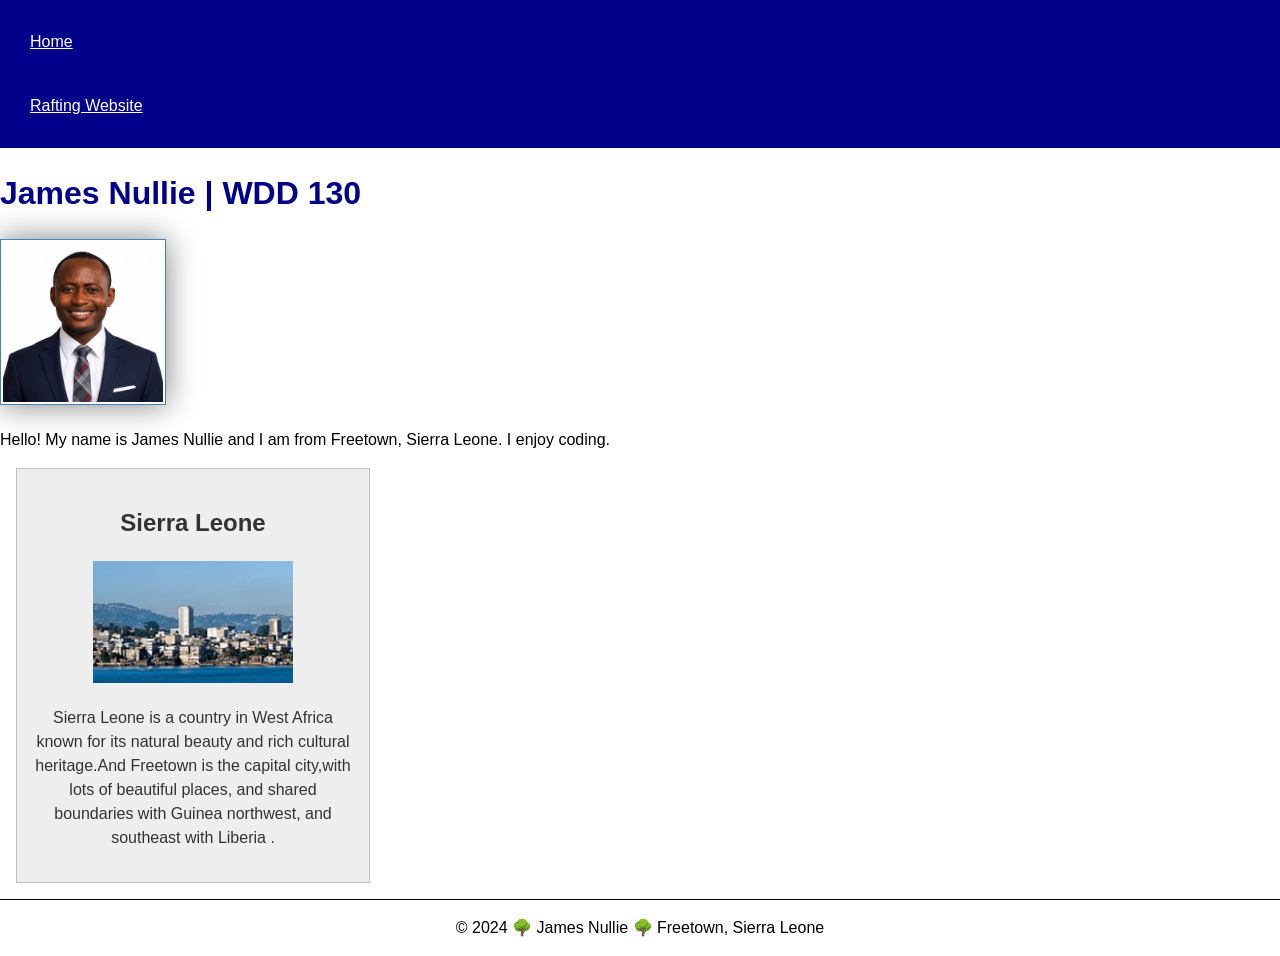
<file: index.html>
<!DOCTYPE html>
<html lang="en-US">

<head>
  <meta charset="UTF-8">
  <meta name="viewport" content="width=device-width, initial-scale=1.0">
  <title>James Nullie | WDD 130</title>
  <meta name="description" content="James Nullie's BYU-Idaho WDD 130 course home page.">
  <meta name="author" content="James Nullie">
  <link rel="stylesheet" href="styles/styles.css">

</head>

<body>
  <header>
    <nav>
      <a href="#">Home</a>
      <a href="wwr/">Rafting Website</a>
    </nav>
  </header>
  <main>
    <h1>James Nullie | WDD 130</h1>
    <img src="images/profile.jpg" alt="Portrait of James Nullie" width="200">
    <p>Hello! My name is James Nullie and I am from Freetown, Sierra Leone. I enjoy coding.</p>
  </main>
  <aside>
    <h2>Sierra Leone</h2>
    <img src="images/sierra-leone.jpg" alt="View of the Sierra Leone coastline" width="300">
    <p>Sierra Leone is a country in West Africa known for its natural beauty and rich cultural
      heritage.And Freetown is
      the capital city,with lots of beautiful places, and shared boundaries with Guinea northwest,
      and southeast with
      Liberia .</p>
  </aside>
  <footer>
    <p>&copy; 2024 🌳 James Nullie 🌳 Freetown, Sierra Leone</p>
  </footer>
</body>

</html>
</file>
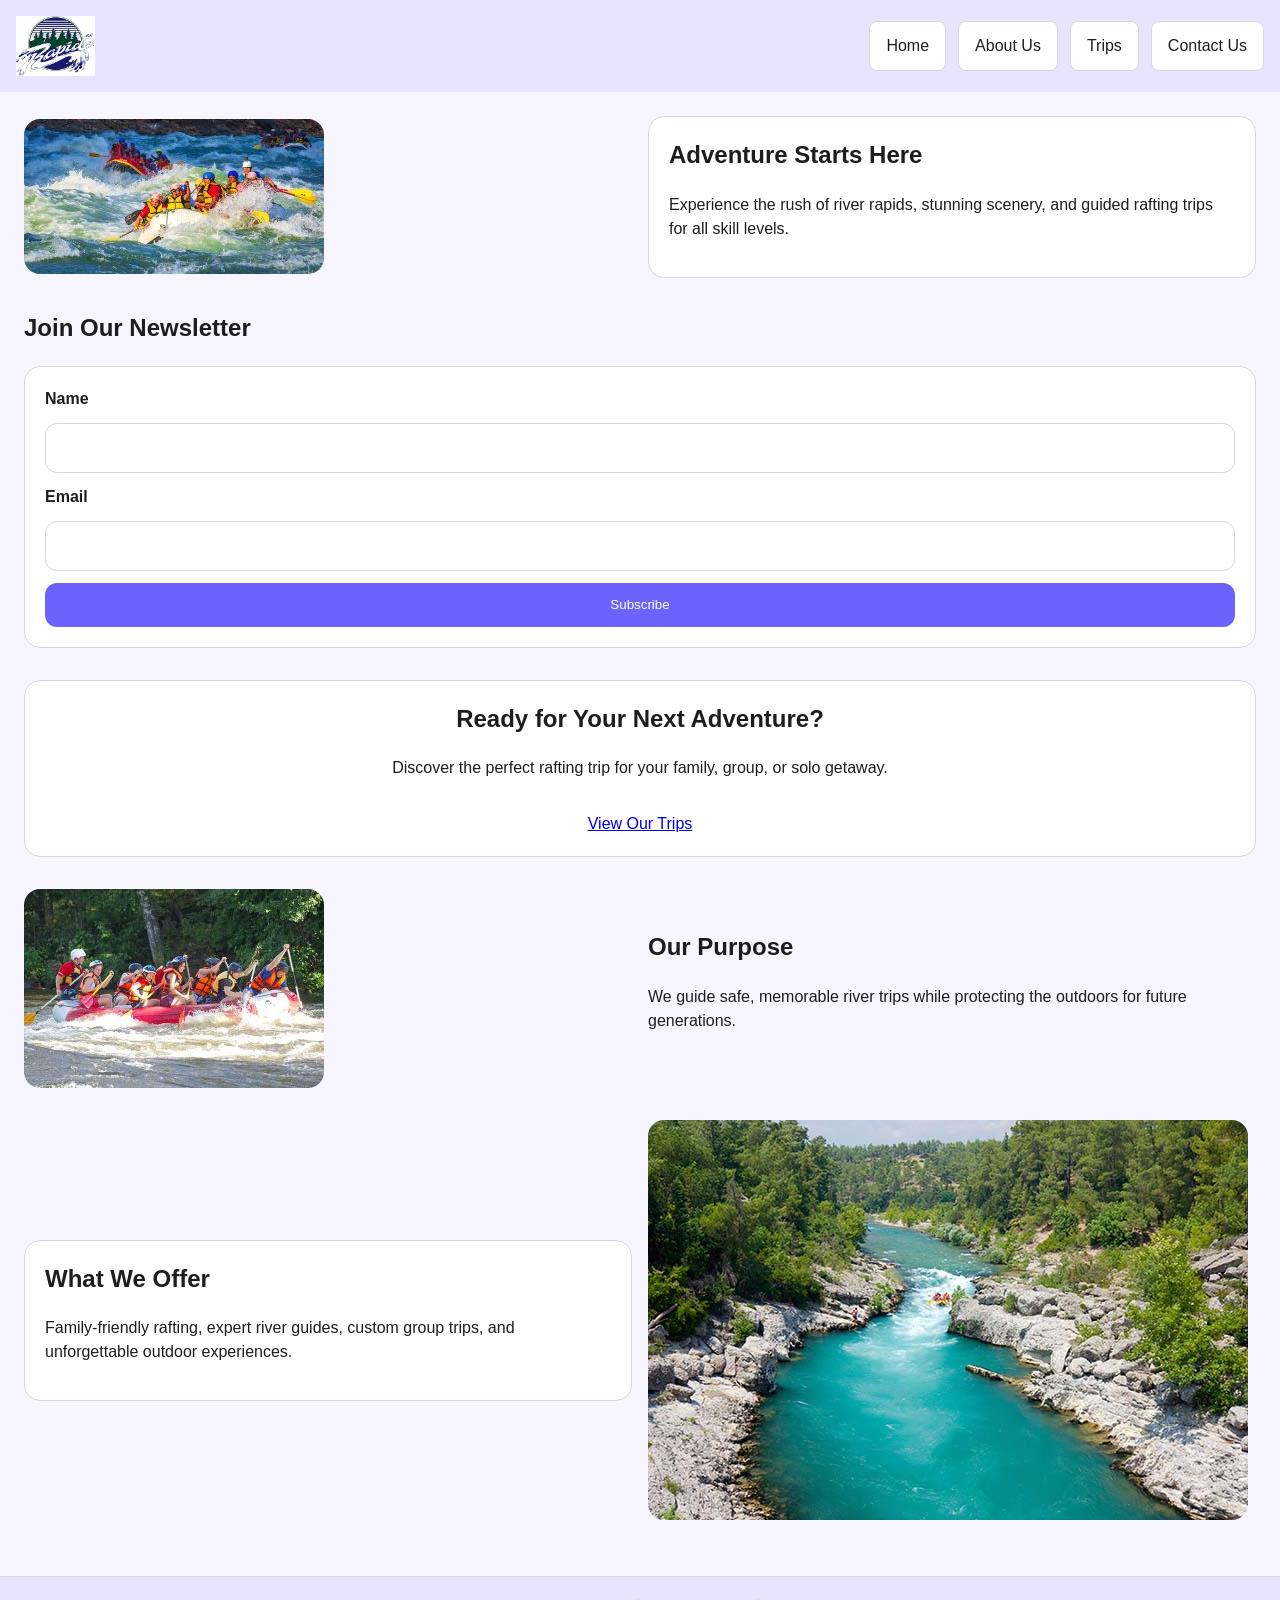
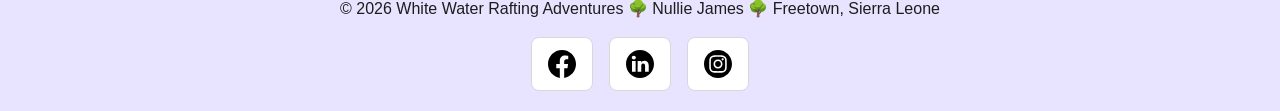
<file: wsr/index.html>
<!DOCTYPE html>
<html lang="en">

<head>
  <meta charset="UTF-8">
  <meta name="viewport" content="width=device-width, initial-scale=1.0">
  <meta name="description"
    content="Learn about White Water Rafting Adventures, our history, mission, and exciting river adventures for families and outdoor enthusiasts.">
  <meta name="author" content="Nullie James">
  <link rel="stylesheet" href="styles/rafting.css">
  <title>Home | White Water Rafting Adventures</title>
</head>

<body>
  <header>
    <img src="images/logo.png" alt="White Water Rafting Logo" />
    <nav>
      <a href="index.html">Home</a>
      <a href="about.html">About Us</a>
      <a href="trips.html">Trips</a>
      <a href="contact.html">Contact Us</a>
    </nav>
  </header>

  <main>
    <section class="hero">
      <img src="images/half-day.jpg" alt="Half day white water rafting">
      <div class="hero-copy">
        <h1>Adventure Starts Here</h1>
        <p>Experience the rush of river rapids, stunning scenery, and guided rafting trips for all
          skill levels.</p>
      </div>
    </section>

    <section class="newsletter">
      <h2>Join Our Newsletter</h2>
      <form>
        <label for="name">Name</label>
        <input type="text" id="name" name="name">
        <label for="email">Email</label>
        <input type="email" id="email" name="email">
        <button type="submit">Subscribe</button>
      </form>
    </section>

    <section class="call-to-action">
      <h2>Ready for Your Next Adventure?</h2>
      <p>Discover the perfect rafting trip for your family, group, or solo getaway.</p>
      <a href="trips.html">View Our Trips</a>
    </section>

    <section class="purpose">
      <img src="images/sunset-rapids.jpg" alt="Sunset rafting on the river">
      <div>
        <h2>Our Purpose</h2>
        <p>We guide safe, memorable river trips while protecting the outdoors for future
          generations.</p>
      </div>
    </section>

    <section class="offerings">
      <div>
        <h2>What We Offer</h2>
        <p>Family-friendly rafting, expert river guides, custom group trips, and unforgettable
          outdoor experiences.</p>
      </div>
      <img src="images/rafting.jpg" alt="Rafting experience">
    </section>
  </main>

  <footer>
    <p>&copy; 2026 White Water Rafting Adventures 🌳 Nullie James 🌳 Freetown, Sierra Leone</p>
    <nav class="socialmedia">
      <a href="https://facebook.com"><img src="images/facebook-bw.svg" alt="Facebook"></a>
      <a href="https://linkedin.com"><img src="images/linkedin-bw.svg" alt="LinkedIn"></a>
      <a href="https://instagram.com"><img src="images/instagram-bw.svg" alt="Instagram"></a>
    </nav>
  </footer>
</body>

</html>
</file>
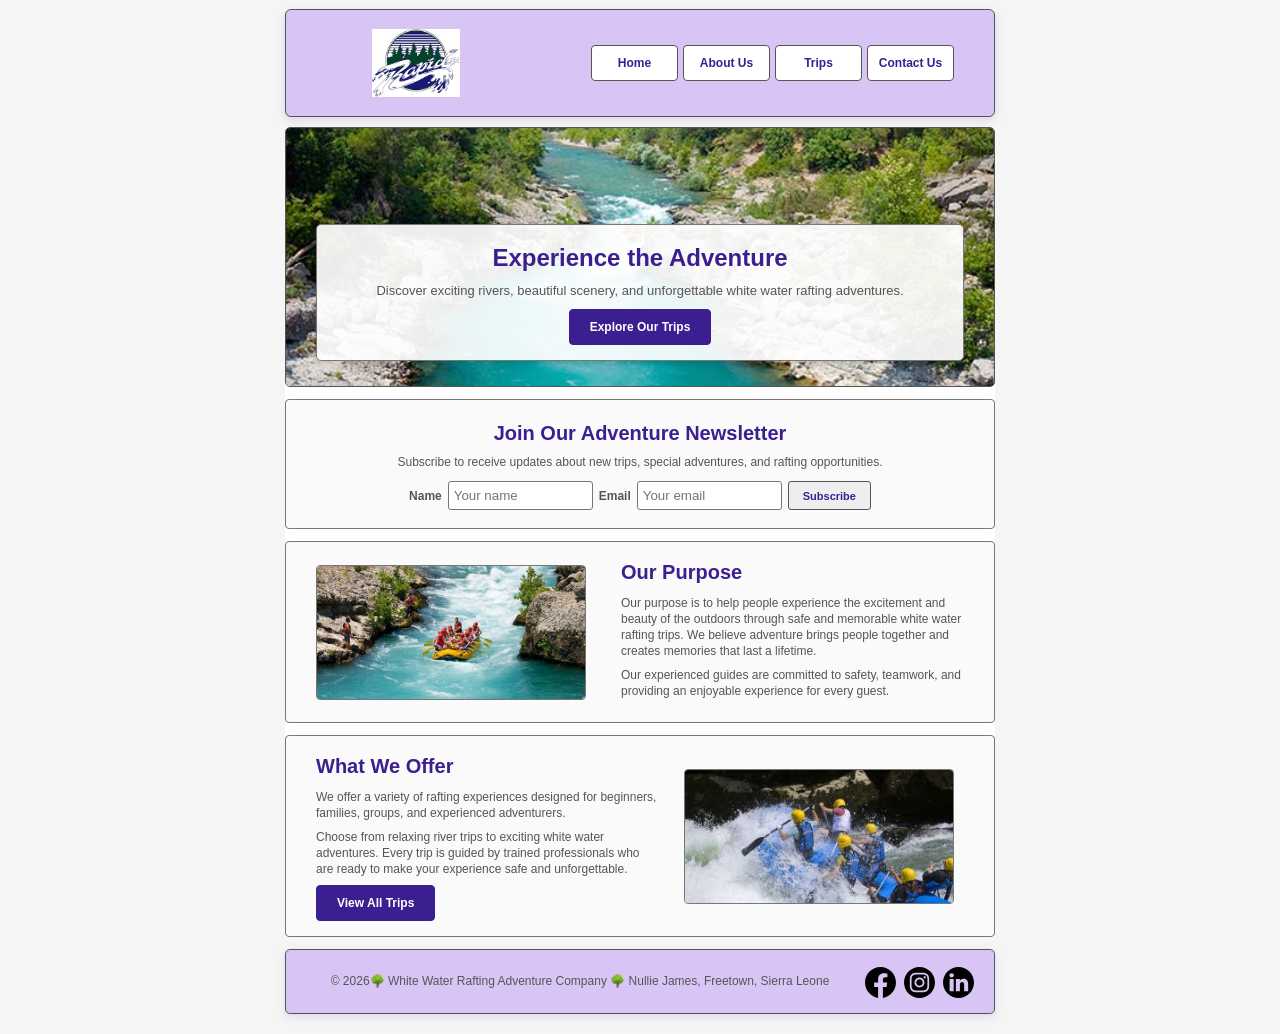
<file: wwr/index.html>
<!DOCTYPE html>
<html lang="en">

<head>
  <meta charset="UTF-8">
  <meta name="viewport" content="width=device-width, initial-scale=1.0">

  <title>White Water Rafting | Home</title>

  <meta name="description"
    content="Experience exciting white water rafting adventures with professional guides, beautiful rivers, and unforgettable outdoor experiences.">

  <meta name="author" content="Nullie James">

  <link rel="stylesheet" href="styles/rafting.css" type="text/css">
</head>

<body>

  <!-- ================= HEADER ================= -->

  <header>

    <img src="images/logo.png" alt="White Water Rafting Logo">

    <nav>
      <a href="index.html">Home</a>
      <a href="about.html">About Us</a>
      <a href="trips.html">Trips</a>
      <a href="contact.html">Contact Us</a>
    </nav>

  </header>


  <!-- ================= MAIN ================= -->

  <main>

    <!-- ================= HERO ================= -->

    <section class="home-hero">

      <img src="images/rafting.jpg" alt="People enjoying a white water rafting adventure">

      <div class="home-hero-content">

        <h1>
          Experience the Adventure
        </h1>

        <p>
          Discover exciting rivers, beautiful scenery,
          and unforgettable white water rafting adventures.
        </p>

        <a class="cta-button" href="trips.html">
          Explore Our Trips
        </a>

      </div>

    </section>


    <!-- ================= NEWSLETTER ================= -->

    <section class="newsletter">

      <h2>
        Join Our Adventure Newsletter
      </h2>

      <p>
        Subscribe to receive updates about new trips,
        special adventures, and rafting opportunities.
      </p>

      <form>

        <label for="newsletter-name">
          Name
        </label>

        <input type="text" id="newsletter-name" name="name" placeholder="Your name" required>


        <label for="newsletter-email">
          Email
        </label>

        <input type="email" id="newsletter-email" name="email" placeholder="Your email" required>


        <button type="submit">
          Subscribe
        </button>

      </form>

    </section>


    <!-- ================= PURPOSE ================= -->

    <section class="home-section">

      <div class="home-section-image">

        <img src="images/wera.jpg" alt="Rafting team enjoying an outdoor adventure">

      </div>

      <div class="home-section-text">

        <h2>
          Our Purpose
        </h2>

        <p>
          Our purpose is to help people experience the
          excitement and beauty of the outdoors through
          safe and memorable white water rafting trips.
          We believe adventure brings people together
          and creates memories that last a lifetime.
        </p>

        <p>
          Our experienced guides are committed to safety,
          teamwork, and providing an enjoyable experience
          for every guest.
        </p>

      </div>

    </section>


    <!-- ================= OFFERINGS ================= -->

    <section class="home-section offerings">

      <div class="home-section-text">

        <h2>
          What We Offer
        </h2>

        <p>
          We offer a variety of rafting experiences
          designed for beginners, families, groups,
          and experienced adventurers.
        </p>

        <p>
          Choose from relaxing river trips to exciting
          white water adventures. Every trip is guided
          by trained professionals who are ready to
          make your experience safe and unforgettable.
        </p>

        <a class="cta-button" href="trips.html">
          View All Trips
        </a>

      </div>

      <div class="home-section-image">

        <img src="images/avero.jpg" alt="Rafting boat traveling through river rapids">

      </div>

    </section>

  </main>


  <!-- ================= FOOTER ================= -->

  <footer>

    <p>
      &copy; 2026🌳 White Water Rafting Adventure Company 🌳 Nullie James, Freetown, Sierra Leone
    </p>

    <nav class="socialmedia">

      <a href="https://www.facebook.com">
        <img src="images/facebook-bw.svg" alt="Facebook">
      </a>

      <a href="https://www.instagram.com">
        <img src="images/instagram-bw.svg" alt="Instagram">
      </a>

      <a href="https://www.linkedin.com">
        <img src="images/linkedin-bw.svg" alt="LinkedIn">
      </a>

    </nav>

  </footer>

</body>

</html>
</file>
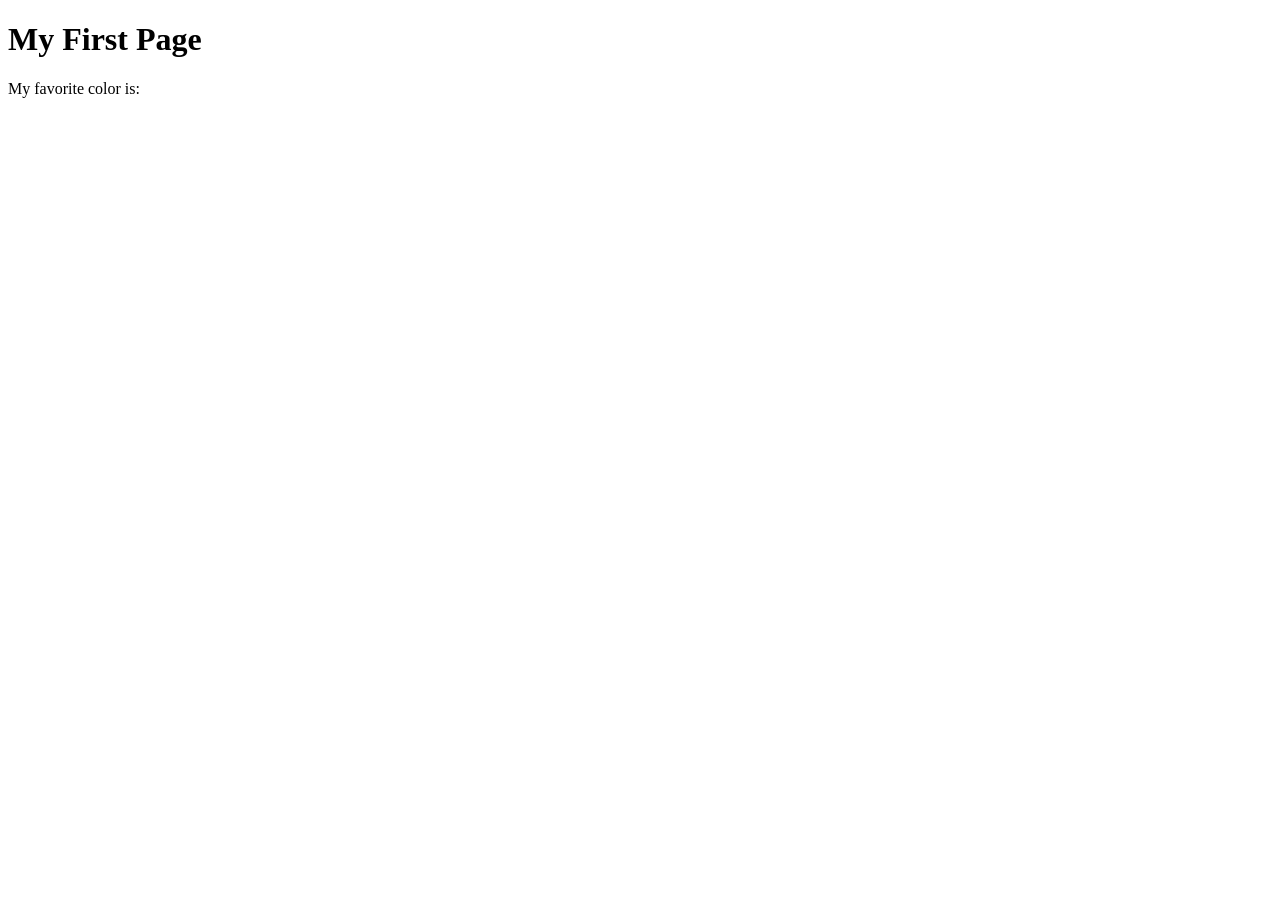
<file: week01/first-page.html>
<!DOCTYPE html>
<html lang="en">
<head>
    <meta charset="UTF-8">
    <meta name="viewport" content="width=device-width, initial-scale=1.0">
    <title>My First Page</title>
</head>
<body>
    <h1>My First Page</h1>
    <p>My favorite color is: </p>
</body>
</html>
</file>
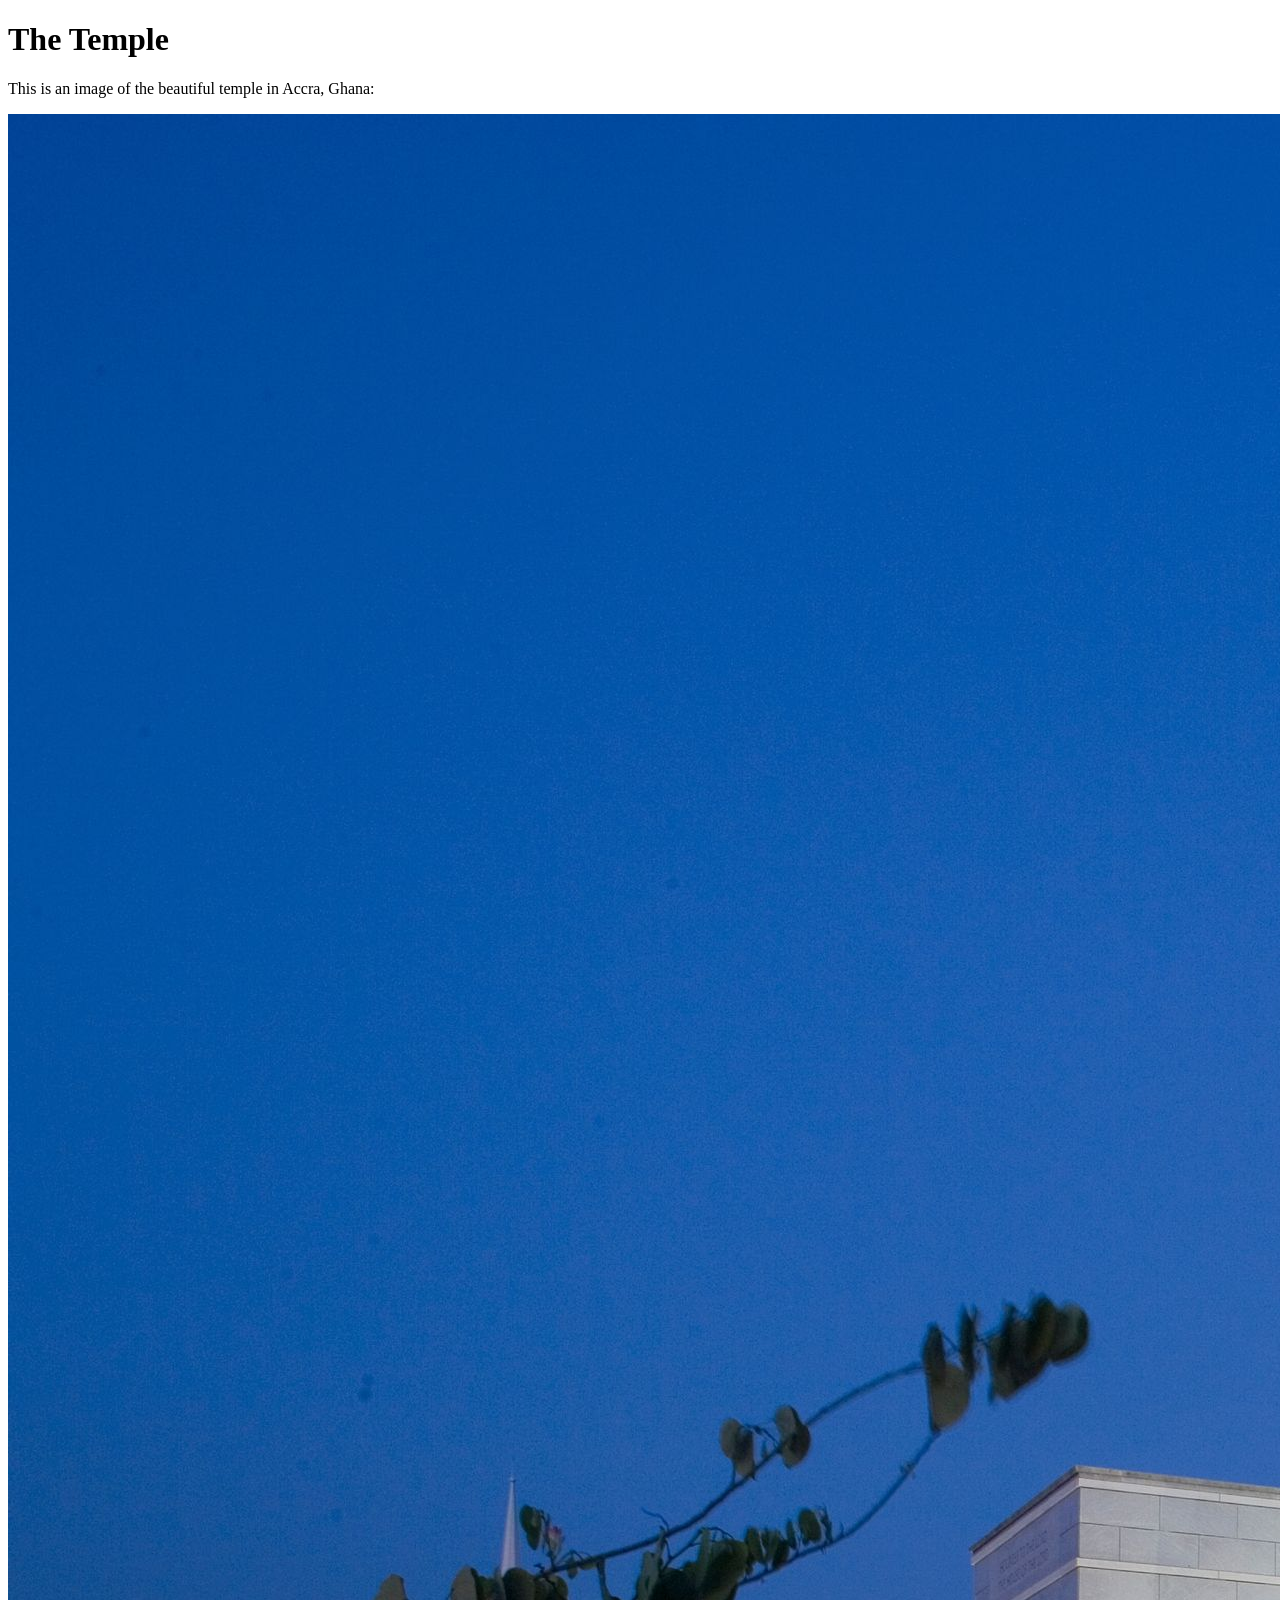
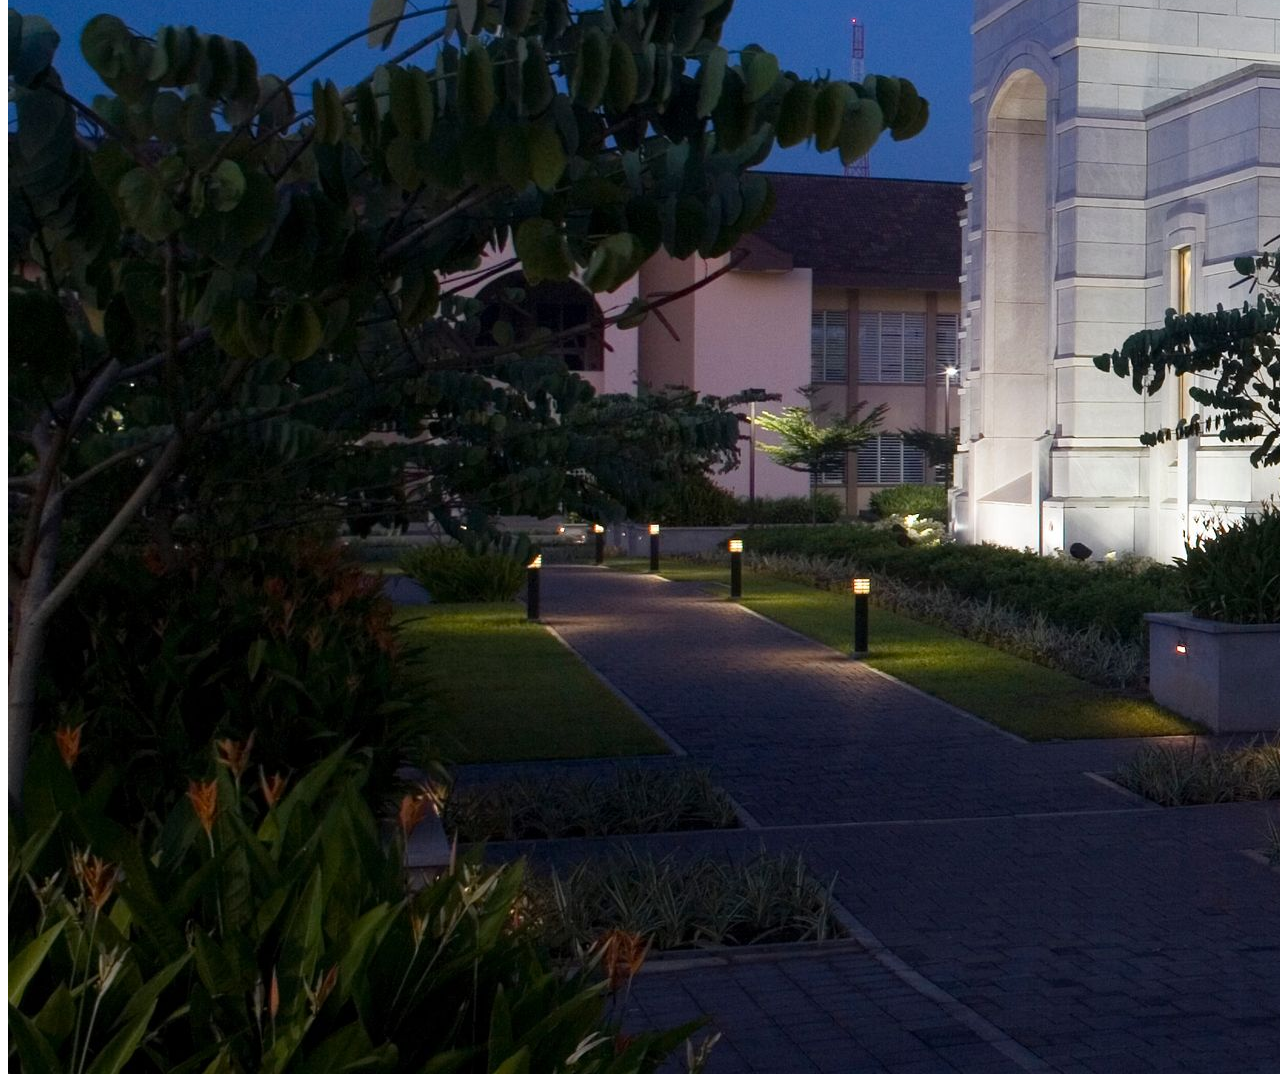
<file: week01/images.html>
<!DOCTYPE html>
<html lang="en">
<head>
    <meta charset="UTF-8">
    <meta name="viewport" content="width=device-width, initial-scale=1.0">
    <title>Temple Image</title>
</head>
<body>
    <h1>The Temple</h1>
    <p>This is an image of the beautiful temple in Accra, Ghana:</p>
    <img src="images/temple-large.jpeg" alt="The Accra Ghana Temple">
    
</body>
</html>
</file>
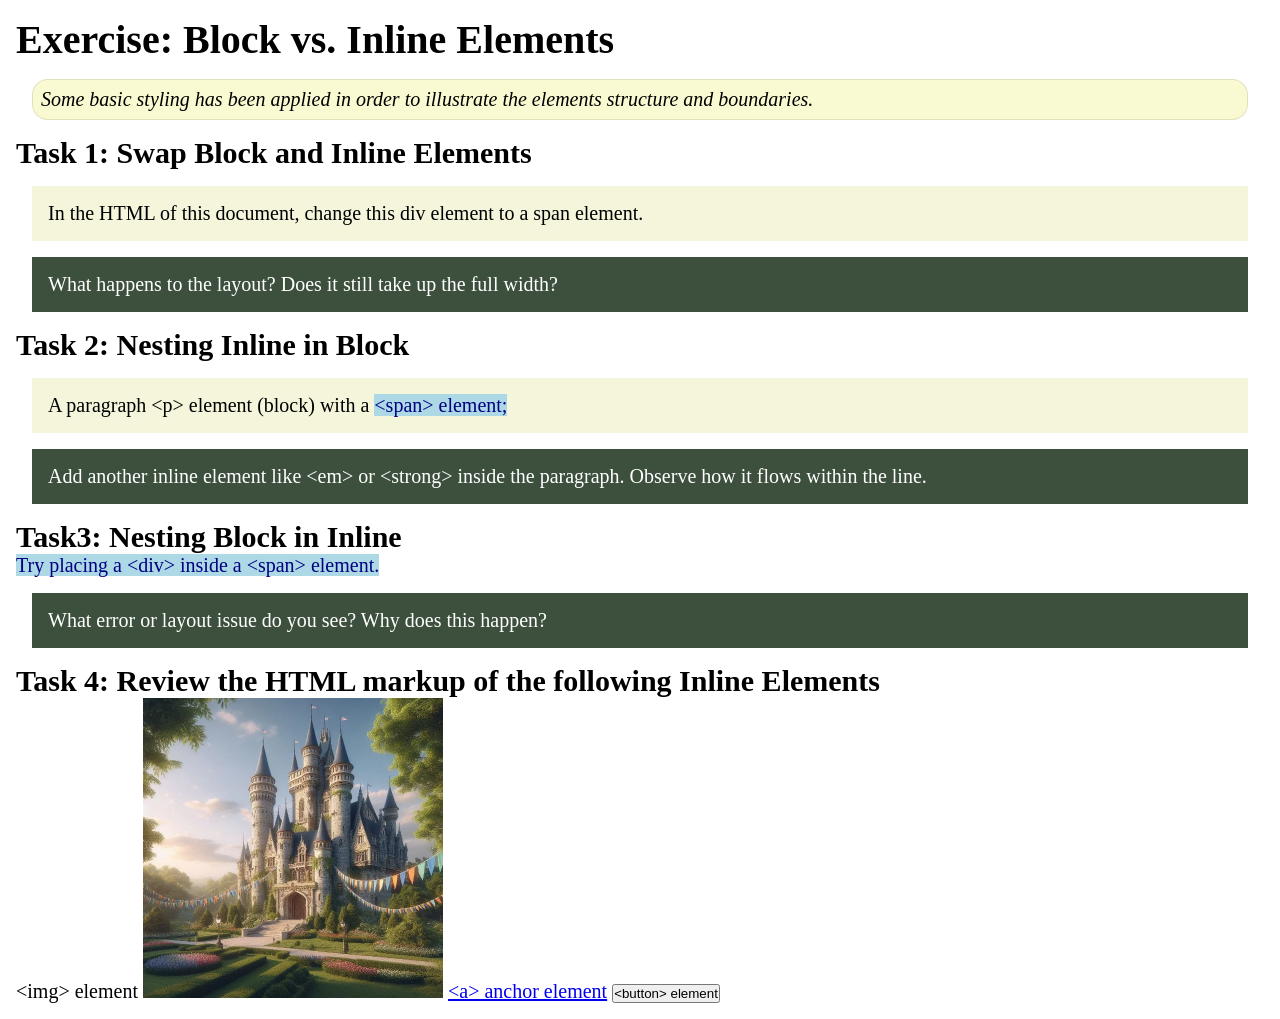
<file: week02/block-vs-inline.html>
<!DOCTYPE html>
<html lang="en">

<head>
    <meta charset="UTF-8">
    <meta name="viewport" content="width=device-width, initial-scale=1.0">
    <title>Exercise: Block vs. Inline Elements</title>
    <link rel="stylesheet" href="styles/block-vs-inline.css">
</head>

<body>
    <main>
        <h1>Exercise: Block vs. Inline Elements</h1>
        <p class="note">Some basic styling has been applied in order to illustrate the elements structure and
            boundaries.</p>

        <h2>Task 1: Swap Block and Inline Elements</h2>
        <div>In the HTML of this document, change this div element to a span element.</div>

        <p class="question">What happens to the layout? Does it still take up the full width?</p>

        <h2>Task 2: Nesting Inline in Block</h2>
        <p>A paragraph &lt;p&gt; element (block) with a <span>&lt;span&gt; element;</span></p>
        <p class="question">Add another inline element like &lt;em&gt; or &lt;strong&gt; inside the paragraph. Observe
            how it flows within the line.</p>

        <h2>Task3: Nesting Block in Inline</h2>
        <span>Try placing a &lt;div&gt; inside a &lt;span&gt; element.</span>
            <p class="question">What error or layout issue do you see? Why does this happen?</p>


            <h2>Task 4: Review the HTML markup of the following Inline Elements</h2>
        &lt;img&gt; element
        <img src="images/castle.webp" alt="placeholder image (images are inline)" width="300" height="300">
        <a href="https://churchofjesuschrist.org">&lt;a&gt; anchor element</a>
        <button type="button">&lt;button&gt; element</button>
    </main>
</body>

</html>
</file>
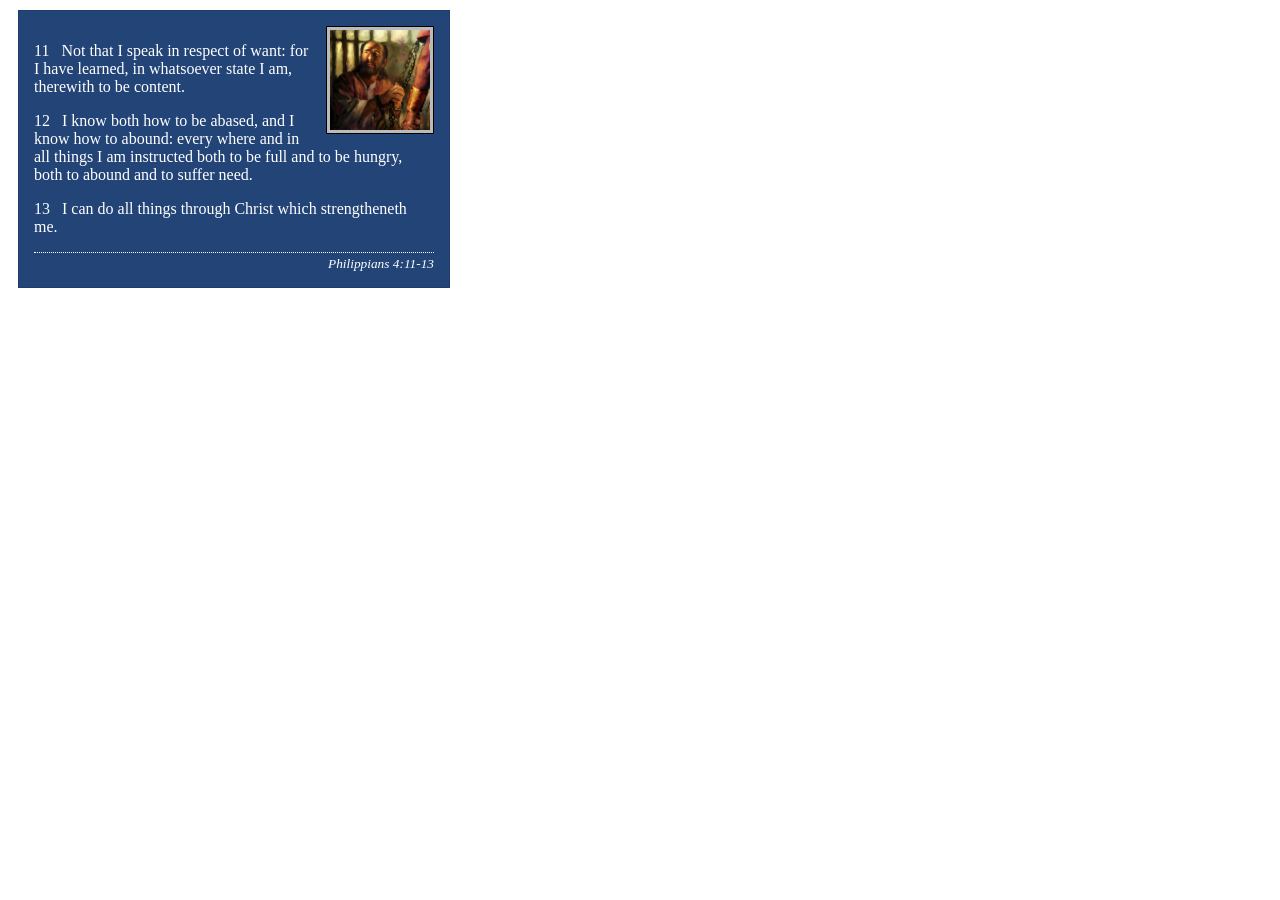
<file: week02/box-model-solution.html>
<!DOCTYPE html>
<html lang="en">
<head>
    <meta charset="UTF-8">
    <meta name="viewport" content="width=device-width, initial-scale=1.0">
    <title>Box Model Activity</title>
    <link rel="stylesheet" href="styles/box-model-solution.css">
</head>
<body>
    <main>
        <div class="callout">
            <img src="images/apostle-paul-imprisoned.webp" alt="Paul the Apostle - Imprisoned in Rome" width="200" height="200">
            <blockquote>
                <p>11 &nbsp; Not that I speak in respect of want: for I have learned, in whatsoever state I am, therewith to be content.</p>
                <p>12 &nbsp; I know both how to be abased, and I know how to abound: every where and in all things I am instructed both to be full and to be hungry, both to abound and to suffer need.</p>
                <p>13 &nbsp; I can do all things through Christ which strengtheneth me.</p>
            </blockquote>
            <cite>Philippians 4:11-13</cite>
        </div>
    </main>
</body>
</html>
</file>
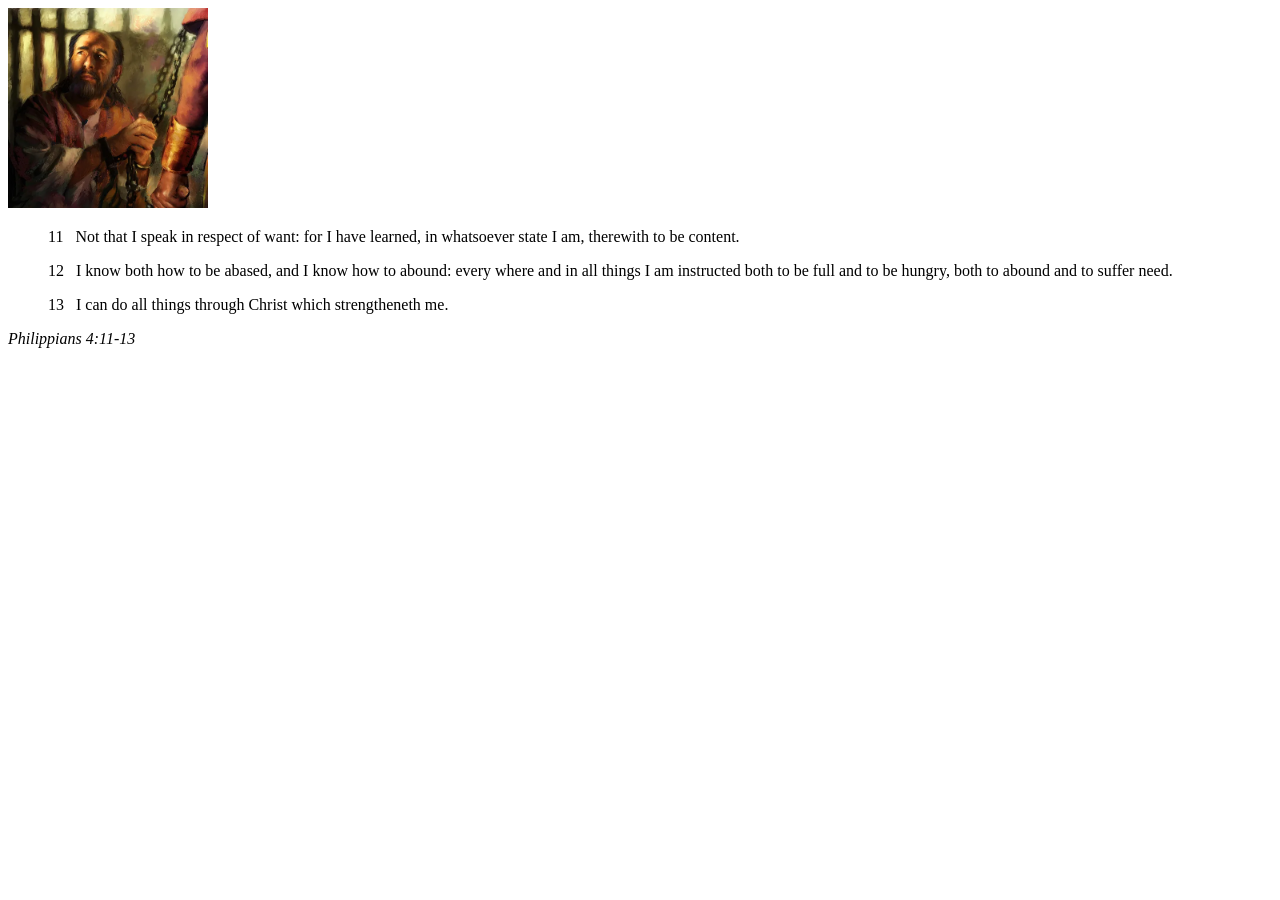
<file: week02/box-model.html>
<!DOCTYPE html>
<html lang="en">
<head>
    <meta charset="UTF-8">
    <meta name="viewport" content="width=device-width, initial-scale=1.0">
    <title>Box Model Activity</title>
</head>
<body>
    <main>
        <div class="callout">
            <img src="images/apostle-paul-imprisoned.webp" alt="Paul the Apostle - Imprisoned in Rome" width="200" height="200">
            <blockquote>
                <p>11 &nbsp; Not that I speak in respect of want: for I have learned, in whatsoever state I am, therewith to be content.</p>
                <p>12 &nbsp; I know both how to be abased, and I know how to abound: every where and in all things I am instructed both to be full and to be hungry, both to abound and to suffer need.</p>
                <p>13 &nbsp; I can do all things through Christ which strengtheneth me.</p>
            </blockquote>
            <cite>Philippians 4:11-13</cite>
        </div>
    </main>
</body>
</html>
</file>
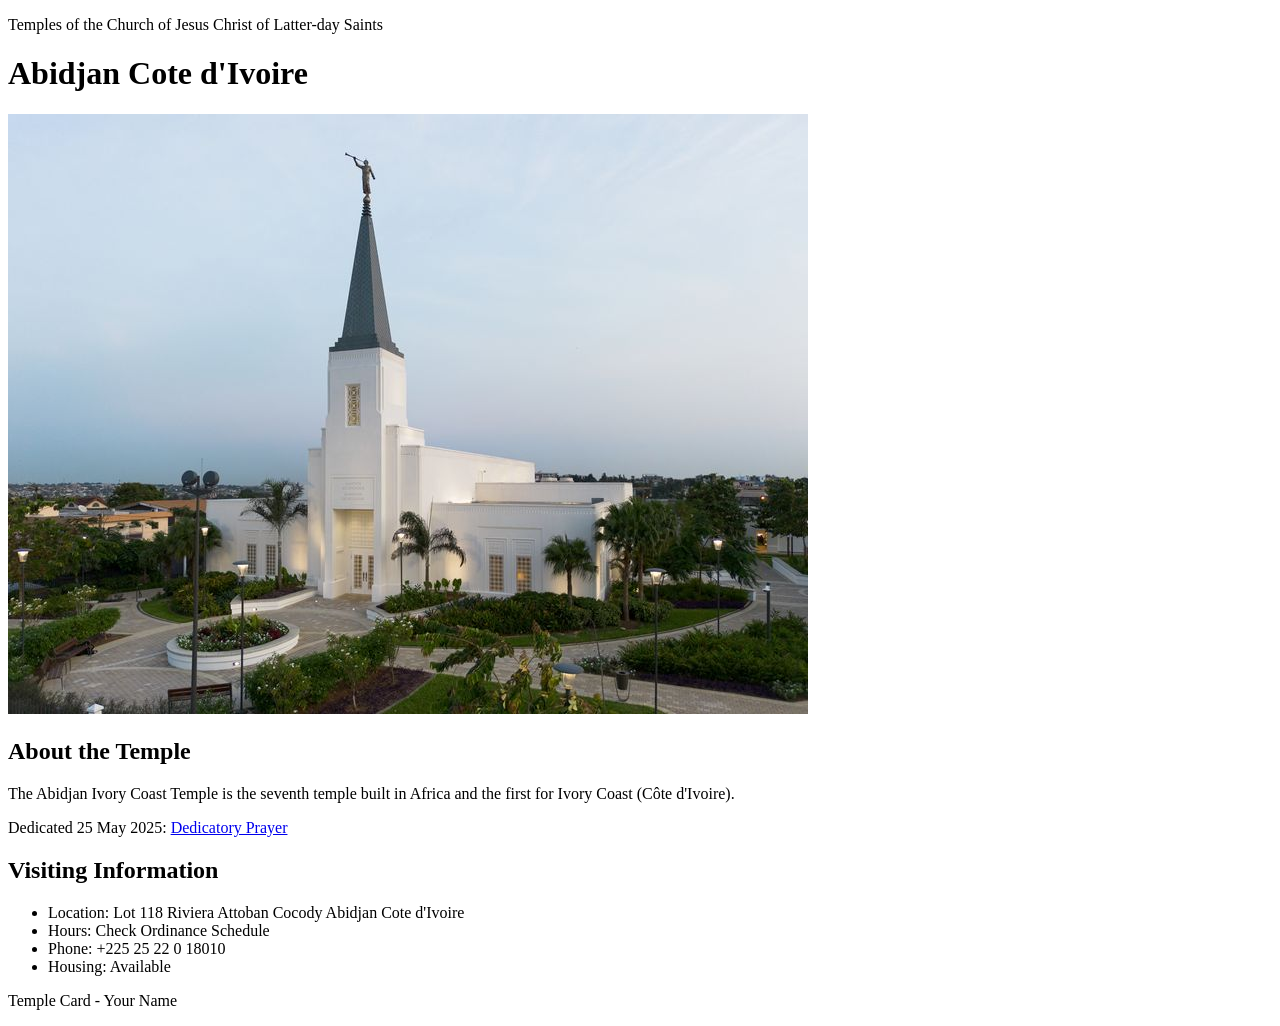
<file: week02/temple.html>
<!DOCTYPE html>
<html lang="en">

<head>
    <meta charset="UTF-8">
    <meta name="viewport" content="width=device-width, initial-scale=1.0">
    <title>Temple Card - Abidjan Cote d'Ivoire</title>
</head>

<body>
    <header>
        <p>Temples of the Church of Jesus Christ of Latter-day Saints</p>
    </header>
    <main>
        <h1>Abidjan Cote d'Ivoire</h1>
        <picture>
            <img src="images/abidjan-ivory-coast.jpeg" alt="Abidjan Cote d'Ivoire Temple">
        </picture>
        <section>
            <h2>About the Temple</h2>
            <p>The Abidjan Ivory Coast Temple is the seventh temple built in Africa and the first for Ivory Coast (Côte
                d'Ivoire).</p>
            <p>Dedicated 25 May 2025: <a
                    href="https://www.churchofjesuschrist.org/temples/dedicatory-prayer/abidjan-ivory-coast-temple/2025-05-25?lang=eng"
                    target="_blank" rel="noopener noreferrer">Dedicatory Prayer</a></p>
        </section>
        <section>
            <h2>Visiting Information</h2>
            <ul>
                <li>Location: Lot 118 Riviera Attoban Cocody Abidjan Cote d'Ivoire</li>
                <li>Hours: Check Ordinance Schedule</li>
                <li>Phone: +225 25 22 0 18010</li>
                <li>Housing: Available</li>
            </ul>
        </section>
    </main>
    <footer>
        <p>Temple Card - Your Name</p>
    </footer>
</body>

</html>
</file>
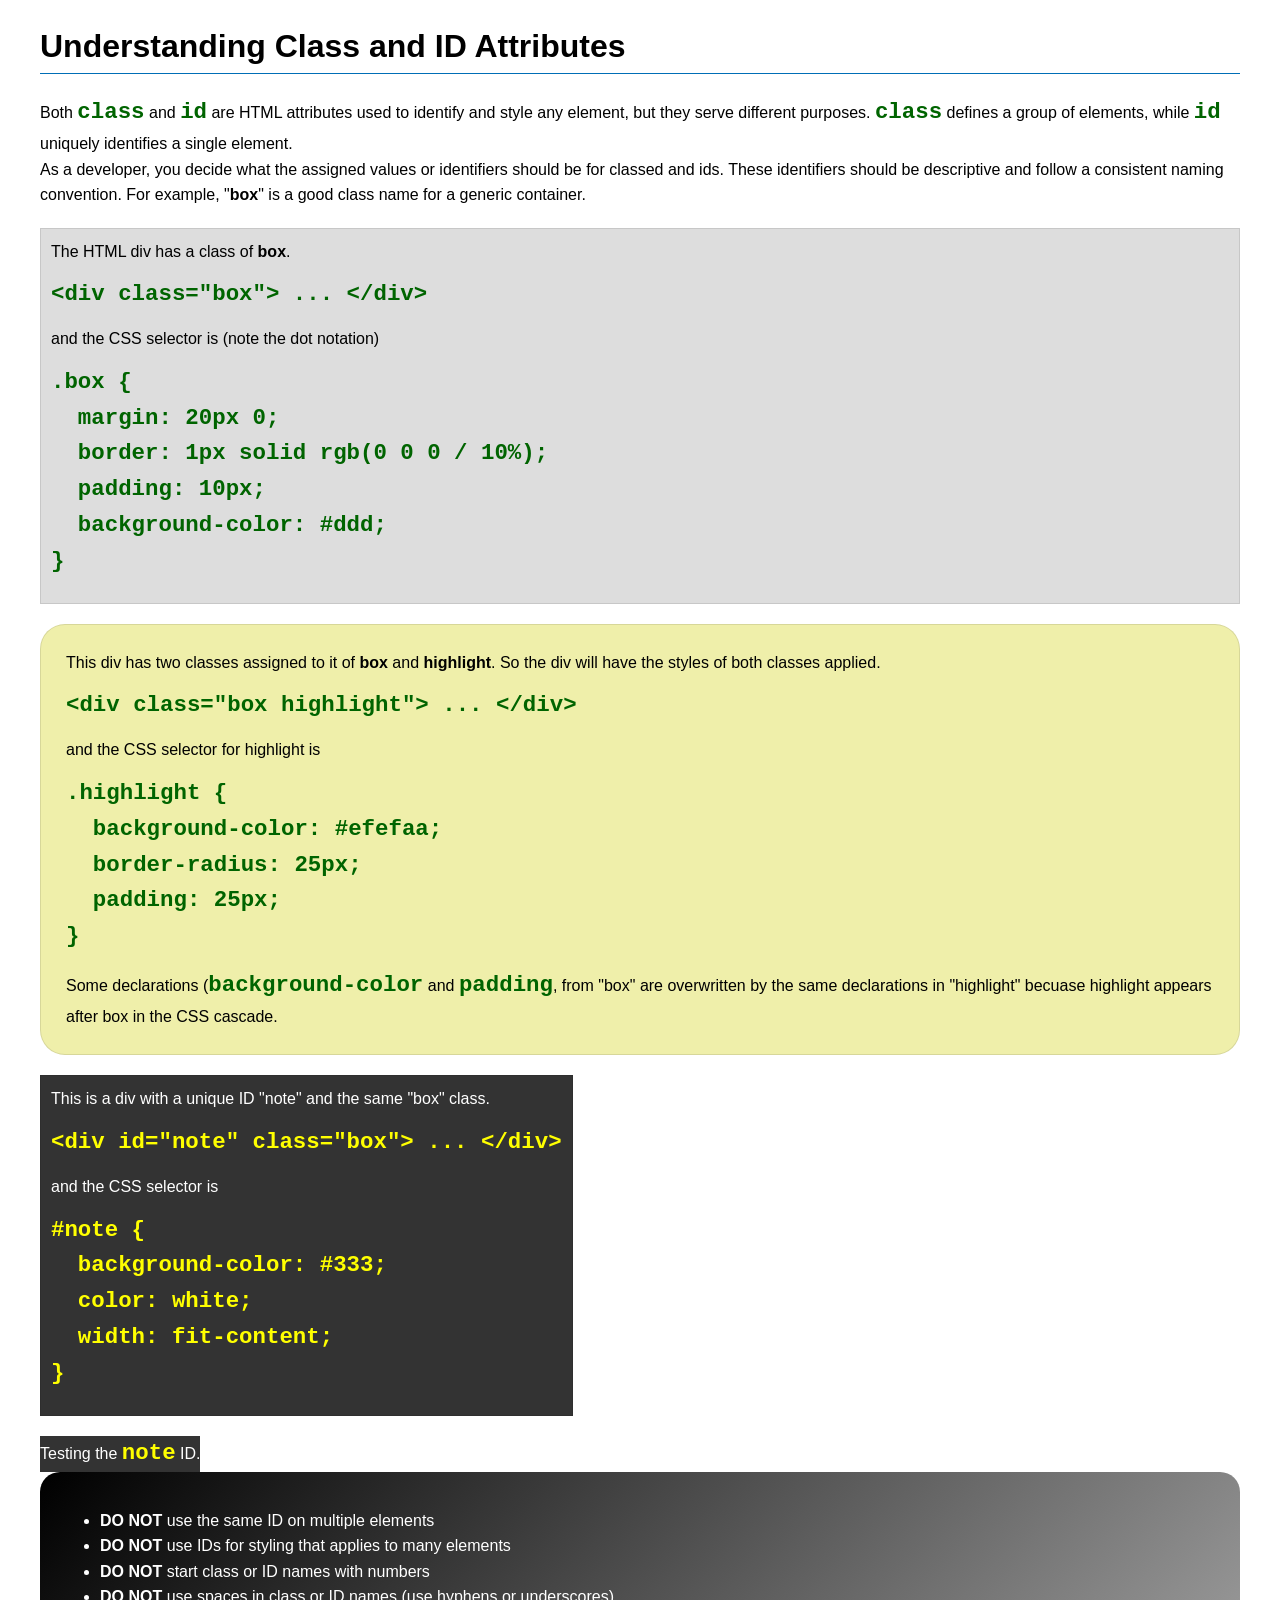
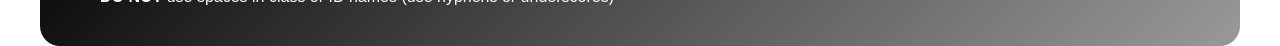
<file: week03/class-and-id.html>
<!DOCTYPE html>
<html lang="en">

<head>
    <meta charset="UTF-8">
    <meta name="viewport" content="width=device-width, initial-scale=1.0">
    <title>Class vs ID Attributes</title>
    <link rel="stylesheet" href="styles/class-and-id.css">
</head>

<body>
    <h1>Understanding Class and ID Attributes</h1>
    <p>Both <code>class</code> and <code>id</code> are HTML attributes used to identify and style any element, but they
        serve different purposes. <code>class</code> defines a group of elements, while <code>id</code> uniquely
        identifies a single element.</p>
    <p>As a developer, you decide what the assigned values or identifiers should be for classed and ids. These
        identifiers should be
        descriptive and follow a consistent naming convention. For example, "<strong>box</strong>" is a good class name
        for a generic container.</p>
    <div class="box">
        <p>The HTML div has a class of <strong>box</strong>.</p>
        <pre><code class="html">&lt;div class="box"&gt; ... &lt;/div&gt;</code></pre>
        and the CSS selector is (note the dot notation)
        <pre><code class="css">.box {
  margin: 20px 0;
  border: 1px solid rgb(0 0 0 / 10%);
  padding: 10px;
  background-color: #ddd; 
}</code></pre>
    </div>

    <div class="box highlight">
        <p>This div has two classes assigned to it of <strong>box</strong> and <strong>highlight</strong>. So the div
            will have the styles of both classes applied.</p>
        <pre><code class="html">&lt;div class="box highlight"&gt; ... &lt;/div&gt;</code></pre>
        and the CSS selector for highlight is
        <pre><code class="css">.highlight {
  background-color: #efefaa;
  border-radius: 25px;
  padding: 25px;
}</code></pre>
<p>Some declarations (<code>background-color</code> and <code>padding</code>, from "box" are overwritten by the same declarations in "highlight" becuase highlight appears after box in the CSS cascade.</p>
    </div>

    <div id="note" class="box">
        <p>This is a div with a unique ID "note" and the same "box" class.</p>
        <pre><code class="html">&lt;div id="note" class="box"&gt; ... &lt;/div&gt;</code></pre>
        and the CSS selector is
        <pre><code class="css">#note {
  background-color: #333;
  color: white;
  width: fit-content;
}</code></pre>
    </div>

    <div id="note">
        <p>Testing the <code>note</code> ID.</p>
    </div>

    <section id="best-practice">
        <ul>
            <li><strong>DO NOT</strong> use the same ID on multiple elements</li>
            <li><strong>DO NOT</strong> use IDs for styling that applies to many elements</li>
            <li><strong>DO NOT</strong> start class or ID names with numbers</li>
            <li><strong>DO NOT</strong> use spaces in class or ID names (use hyphens or underscores)</li>
        </ul>
    </section>




</body>

</html>
</file>
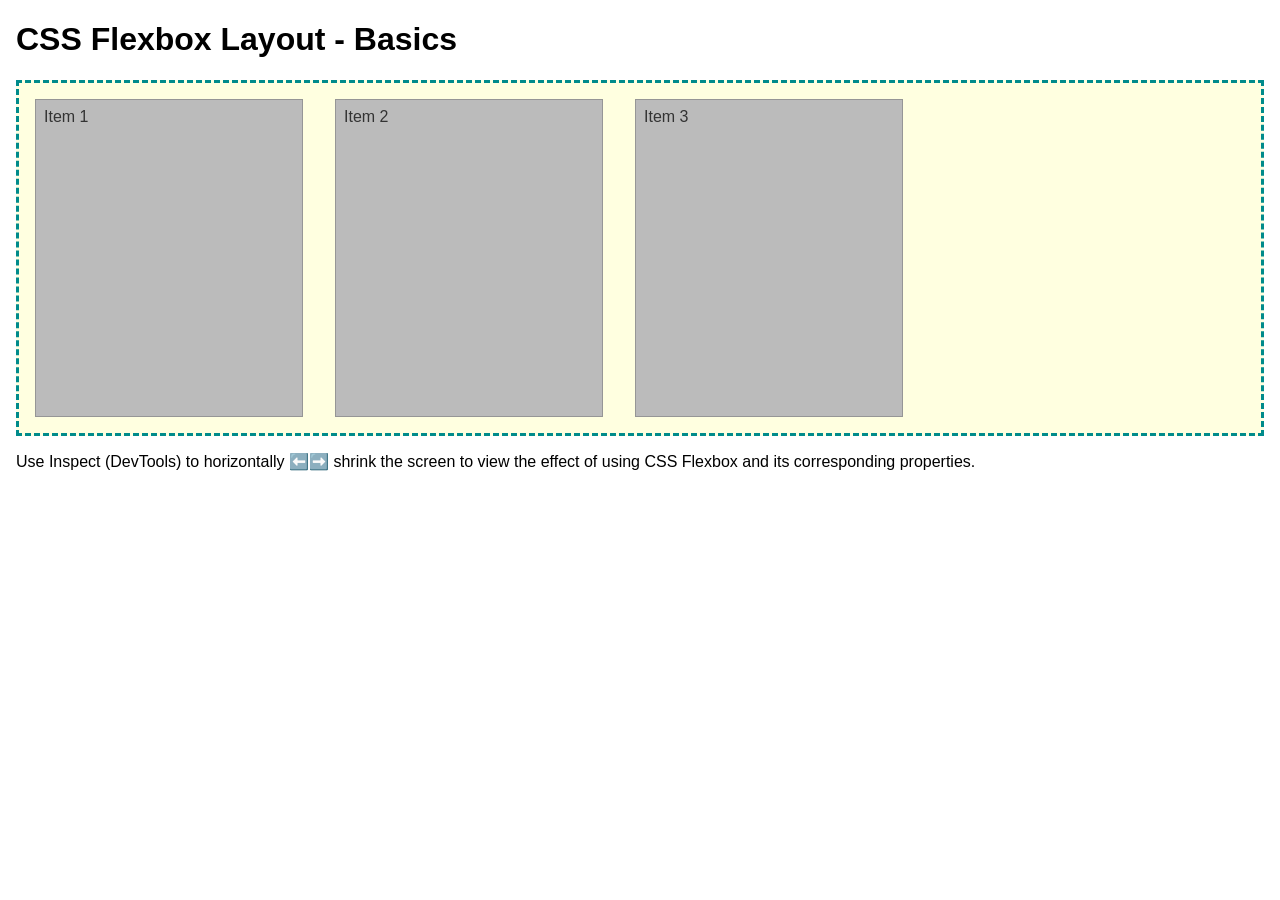
<file: week04/flexbox-layout.html>
<!DOCTYPE html>
<html lang="en">
<head>
    <meta charset="UTF-8">
    <meta name="viewport" content="width=device-width, initial-scale=1.0">
    <title>CSS Flexbox Layout - Basics</title>
    <link rel="stylesheet" href="styles/flexbox.css">
</head>
<body>
    <main>
        <h1>CSS Flexbox Layout - Basics</h1>
        <div class="flex-container">
            <div class="flex-item item1">Item 1</div>
            <div class="flex-item item2">Item 2</div>
            <div class="flex-item item3">Item 3</div>
        </div>
        <p>Use Inspect (DevTools) to horizontally ⬅️➡️ shrink the screen to view the effect of using CSS Flexbox and its corresponding properties.</p>
    </main>
</body>
</html>
</file>
<file: styles/styles.css>
body {
   font-family: sans-serif; 
   line-height: 1.5; 
   margin: 0; 
   padding: 0;
}

nav {
   background-color: darkblue; 
   padding: 10px;
   text-align: left;
} 

nav a { 
   color: white;
   padding: 20px; 
   display: block; 
} 

h1 { 
   color: darkblue; 
} 

main {
   max-width: 840px; 
} 

main img { 
  width: 160px; 
  height: auto; 
  border: 1px solid steelblue; 
  padding: 2px; 
  box-shadow: 0 0 30px gray; 
} 

p { 
  padding: 0; 
} 

aside { 
  width: 20em; 
  margin: 1em; 
  border: 1px solid rgba(0 0 0 / 0.2); /* 1️⃣ */ 
  padding: 1em; 
  background-color: #eee; 
  color: #333; 
  text-align: center; 
} 

aside img { 
  width: 200px; 
  height: auto; 
}

footer { 
  margin-top: 15px; 
  border-top: 1px solid #000; 
  text-align: center;
}
</file>
<file: wsr/styles/rafting.css>
:root {
  --bg: #f7f5ff;
  --surface: #ffffff;
  --accent: #6c63ff;
  --text: #1d1d1d;
  --muted: #555;
  --border: #d8d8d8;
}

* {
  box-sizing: border-box;
}

body {
  margin: 0;
  font-family: Arial, Helvetica, sans-serif;
  color: var(--text);
  background: var(--bg);
  line-height: 1.5;
}

img {
  max-width: 100%;
  display: block;
}

header {
  background: #e8e3ff;
  padding: 1rem;
  display: flex;
  align-items: center;
  justify-content: space-between;
  gap: 1rem;
}

header img {
  max-height: 60px;
}

nav {
  display: flex;
  gap: 0.75rem;
  flex-wrap: wrap;
}

nav a {
  text-decoration: none;
  color: var(--text);
  background: var(--surface);
  padding: 0.75rem 1rem;
  border: 1px solid var(--border);
  border-radius: 0.5rem;
  transition: background 0.2s;
}

nav a:hover,
nav a:focus {
  background: var(--accent);
  color: #fff;
}

main {
  padding: 1.5rem;
}

.hero,
.about-hero,
.trips-hero,
.contact-layout,
.newsletter,
.call-to-action,
.purpose,
.offerings,
.about-content,
.trip-list,
.employee-section {
  margin-bottom: 2rem;
}

.hero,
.about-hero,
.trips-hero {
  display: grid;
  gap: 1rem;
  align-items: center;
}

.hero img,
.about-hero img,
.trips-hero img {
  border-radius: 1rem;
}

.hero-copy,
.about-hero div,
.call-to-action,
.offerings div,
.about-content > div,
.trip-list article {
  background: var(--surface);
  padding: 1.25rem;
  border: 1px solid var(--border);
  border-radius: 1rem;
}

.hero h1,
.about-hero h1,
.trips-hero h1,
.call-to-action h2,
.purpose h2,
.offerings h2,
.employee-section h2,
.newsletter h2 {
  margin-top: 0;
}

.newsletter form,
.contact-form {
  display: grid;
  gap: 0.75rem;
  background: var(--surface);
  padding: 1.25rem;
  border: 1px solid var(--border);
  border-radius: 1rem;
}

label {
  font-weight: bold;
}

input[type="text"],
input[type="email"],
textarea {
  width: 100%;
  padding: 0.75rem;
  border: 1px solid var(--border);
  border-radius: 0.75rem;
  font: inherit;
}

textarea {
  min-height: 120px;
  resize: vertical;
}

button,
a.button {
  border: none;
  background: var(--accent);
  color: #fff;
  padding: 0.9rem 1.25rem;
  border-radius: 0.75rem;
  cursor: pointer;
  text-decoration: none;
}

button:hover,
a.button:hover {
  background: #534bff;
}

.call-to-action {
  text-align: center;
}

.call-to-action a {
  display: inline-block;
  margin-top: 1rem;
}

.purpose,
.offerings {
  display: grid;
  gap: 1rem;
  align-items: center;
}

.purpose img,
.offerings img {
  border-radius: 1rem;
}

.employee-section {
  text-align: center;
}

.employee-grid {
  display: grid;
  gap: 1rem;
  grid-template-columns: repeat(auto-fit, minmax(200px, 1fr));
  margin-top: 1rem;
}

.employee-grid figure {
  background: var(--surface);
  border: 1px solid var(--border);
  border-radius: 1rem;
  padding: 1rem;
}

.employee-grid figcaption {
  margin-top: 0.75rem;
  font-size: 0.95rem;
  color: var(--muted);
}

.company-hero {
  text-align: center;
  background: var(--surface);
  padding: 1.5rem;
  border: 1px solid var(--border);
  border-radius: 1rem;
}

.company-hero h1 {
  margin-bottom: 0.5rem;
}

.contact-layout {
  display: grid;
  gap: 1.5rem;
}

.map-card {
  background: var(--surface);
  border: 1px solid var(--border);
  border-radius: 1rem;
  overflow: hidden;
}

.map-card iframe {
  width: 100%;
  min-height: 280px;
  border: 0;
}

.map-footer {
  display: flex;
  align-items: center;
  gap: 0.5rem;
  padding: 1rem;
  background: #f4f0ff;
  font-size: 0.95rem;
}

.form-title {
  font-size: 1.25rem;
  font-weight: bold;
}

fieldset {
  border: 1px solid var(--border);
  border-radius: 1rem;
  padding: 1rem;
}

legend {
  font-weight: bold;
}

.radio-group {
  display: grid;
  gap: 0.5rem;
}

.checkbox-wrap {
  display: flex;
  align-items: center;
  gap: 0.5rem;
}

footer {
  background: #e8e3ff;
  padding: 1.25rem;
  text-align: center;
  border-top: 1px solid var(--border);
}

footer p {
  margin: 0 0 1rem;
}

footer .socialmedia {
  display: flex;
  justify-content: center;
  gap: 1rem;
}

footer .socialmedia img {
  width: 28px;
  height: 28px;
}

@media (min-width: 720px) {

  .hero,
  .about-hero,
  .purpose,
  .offerings,
  .contact-layout {
    grid-template-columns: 1fr 1fr;
  }

  .about-content,
  .trip-list {
    grid-template-columns: repeat(2, minmax(0, 1fr));
  }

  .trip-list article {
    padding: 1.5rem;
  }
}
</file>
<file: wwr/styles/rafting.css>
/* =========================================================
   WDD 130 WHITE WATER RAFTING WEBSITE
   EXTERNAL STYLESHEET
   ========================================================= */

/* =========================================================
   CSS VARIABLES
   ========================================================= */

:root {
  --primary-color: #d8c5f5;
  --secondary-color: #ffffff;
  --accent1-color: #3b1f91;
  --accent2-color: #c9f2ff;
  --border-color: #777777;
  --dark-border: #555555;
  --light-background: #fafafa;
  --button-background: #eeeeee;

  --heading-font: Arial, Helvetica, sans-serif;
  --body-font: Arial, Helvetica, sans-serif;
}

/* =========================================================
   UNIVERSAL RESET
   ========================================================= */

* {
  margin: 0;
  padding: 0;
  box-sizing: border-box;
}

/* =========================================================
   GENERAL PAGE STYLING
   ========================================================= */

html {
  margin: 0;
  padding: 0;
  scroll-behavior: smooth;
}

body {
  margin: 0;
  padding: 0;
  background-color: #f5f5f5;
  color: var(--dark-border);
  font-family: var(--body-font);
  line-height: 1.5;
}

header,
main,
footer {
  width: 710px;
  margin-left: auto;
  margin-right: auto;
}

main {
  background-color: var(--secondary-color);
  padding: 0;
}

img {
  max-width: 100%;
  display: block;
}

h1,
h2,
h3 {
  font-family: var(--heading-font);
}

p {
  margin-top: 0;
}

/* =========================================================
   HEADER
   ========================================================= */

header {
  min-height: 107px;
  margin-top: 9px;
  margin-bottom: 10px;
  padding: 13px 40px;

  background-color: var(--primary-color);
  border: 1px solid var(--dark-border);
  border-radius: 6px;

  display: grid;
  grid-template-columns: 180px 1fr;
  align-items: center;

  box-shadow: 0 3px 8px rgba(59, 31, 145, 0.15);
}

header > img {
  width: 88px;
  height: 80px;
  object-fit: contain;
  justify-self: center;
}

/* =========================================================
   NAVIGATION
   ========================================================= */

header nav {
  display: flex;
  justify-content: flex-end;
  align-items: center;
  gap: 5px;
}

header nav a {
  width: 87px;
  padding: 8px 6px;

  border: 1px solid var(--dark-border);
  border-radius: 4px;

  background-color: var(--secondary-color);
  color: var(--accent1-color);

  text-align: center;
  text-decoration: none;
  font-size: 12px;
  font-weight: bold;

  transition: background-color 0.2s ease,
    color 0.2s ease,
    transform 0.2s ease;
}

header nav a:hover {
  background-color: var(--accent1-color);
  color: var(--secondary-color);
  transform: translateY(-1px);
}

/* =========================================================
   SHARED MAIN SECTION STYLING
   Prevents repeated .history/.adventure selectors
   ========================================================= */

main > section {
  border: 1px solid var(--border-color);
  background-color: var(--light-background);
  margin-bottom: 12px;
  border-radius: 4px;
}

/* =========================================================
   ABOUT PAGE - HERO
   ========================================================= */

.hero {
  width: 710px;
  height: 230px;
  position: relative;
  margin-bottom: 12px;

  border: 1px solid var(--dark-border);
  border-radius: 5px;

  overflow: hidden;
  background-color: var(--secondary-color);

  box-shadow: 0 3px 8px rgba(59, 31, 145, 0.12);
}

/* Main hero image */

.hero > img {
  width: 100%;
  height: 100%;
  object-fit: cover;
}

/* Dark/light overlay effect */

.hero::after {
  content: "";
  position: absolute;
  inset: 0;

  background: linear-gradient(to bottom,
      rgba(59, 31, 145, 0.35),
      rgba(59, 31, 145, 0.05) 45%,
      rgba(0, 0, 0, 0.18));

  pointer-events: none;
}

/* Hero title */

.hero h1 {
  position: absolute;
  top: 15px;
  left: 0;
  width: 100%;

  margin: 0;
  padding: 8px 15px;

  text-align: center;
  font-size: 23px;
  font-weight: bold;

  color: var(--secondary-color);

  background-color: rgba(59, 31, 145, 0.88);

  z-index: 3;

  letter-spacing: 0.3px;
}

/* =========================================================
   HERO ARTICLE
   ========================================================= */

.hero article {
  position: absolute;
  left: 27px;
  right: 27px;
  bottom: 20px;

  min-height: 90px;

  padding: 12px 16px;

  border: 1px solid var(--border-color);
  border-radius: 5px;

  background-color: rgba(255, 255, 255, 0.94);

  color: var(--dark-border);

  z-index: 3;

  box-shadow: 0 3px 7px rgba(0, 0, 0, 0.18);
}

.hero article p {
  width: 82%;
  margin: 0;

  font-size: 12px;
  line-height: 16px;
}

.hero article img {
  float: right;

  width: 95px;
  height: 65px;

  margin-left: 15px;

  object-fit: cover;

  border: 2px solid var(--accent1-color);
  border-radius: 3px;
}

/* =========================================================
   VISUALLY HIDDEN
   ========================================================= */

.visually-hidden {
  position: absolute;

  width: 1px;
  height: 1px;

  padding: 0;
  margin: -1px;

  overflow: hidden;

  clip: rect(0, 0, 0, 0);

  white-space: nowrap;

  border: 0;
}

/* =========================================================
   HISTORY SECTION
   ========================================================= */

.history {
  min-height: 175px;
  padding: 15px 30px;

  display: grid;

  grid-template-columns: 1fr 140px 1fr;
  grid-template-rows: 34px 1fr;

  column-gap: 20px;
  row-gap: 8px;

  align-items: center;
}

.history h2 {
  grid-column: 1 / 4;

  margin: 0;
  padding: 5px;

  text-align: center;

  font-size: 21px;

  color: var(--accent1-color);
  background-color: var(--primary-color);

  border: 1px solid var(--border-color);
  border-radius: 4px;
}

.history p {
  margin: 0;

  font-size: 12px;
  line-height: 16px;
}

.history p:first-of-type {
  grid-column: 1;
}

.history p:last-of-type {
  grid-column: 3;
}

.history img {
  grid-column: 2;

  width: 140px;
  height: 95px;

  object-fit: cover;

  align-self: center;

  border: 2px solid var(--accent1-color);
  border-radius: 4px;

  box-shadow: 0 2px 5px rgba(59, 31, 145, 0.18);
}

/* =========================================================
   ADVENTURE SECTION
   ========================================================= */

.adventure {
  min-height: 190px;
  padding: 12px 25px;

  display: flex;
  flex-wrap: wrap;

  justify-content: space-between;
  align-items: flex-start;

  gap: 10px;
}

.adventure h2 {
  width: 100%;

  margin: 0 0 5px;
  padding: 6px;

  text-align: center;

  font-size: 21px;

  color: var(--accent1-color);
  background-color: var(--primary-color);

  border: 1px solid var(--border-color);
  border-radius: 4px;
}

.adventure figure {
  width: 115px;

  margin: 0;

  padding: 5px;

  text-align: center;

  background-color: var(--secondary-color);

  border: 1px solid #dddddd;
  border-radius: 5px;

  transition: transform 0.2s ease,
    box-shadow 0.2s ease;
}

.adventure figure:hover {
  transform: translateY(-3px);

  box-shadow: 0 4px 8px rgba(59, 31, 145, 0.2);
}

.adventure figure img {
  width: 100px;
  height: 78px;

  margin: 0 auto 5px;

  object-fit: cover;

  border-radius: 3px;
}

.adventure figcaption {
  font-size: 11px;
  font-weight: bold;

  color: var(--accent1-color);
}

/* =========================================================
   HOME PAGE - HERO
   ========================================================= */

.home-hero {
  width: 710px;
  height: 260px;

  position: relative;

  margin-bottom: 12px;

  border: 1px solid var(--dark-border);
  border-radius: 5px;

  overflow: hidden;
}

.home-hero > img {
  width: 100%;
  height: 100%;

  object-fit: cover;
}

.home-hero-content {
  position: absolute;

  left: 30px;
  right: 30px;
  bottom: 25px;

  padding: 15px;

  background-color: rgba(255, 255, 255, 0.92);

  border: 1px solid var(--border-color);
  border-radius: 5px;

  text-align: center;

  box-shadow: 0 3px 8px rgba(0, 0, 0, 0.15);
}

.home-hero-content h1 {
  margin: 0 0 6px;

  color: var(--accent1-color);

  font-size: 24px;
}

.home-hero-content p {
  margin: 0 0 10px;

  font-size: 13px;
  line-height: 17px;
}

/* =========================================================
   BUTTONS / CALL TO ACTION
   ========================================================= */

.cta-button {
  display: inline-block;

  padding: 8px 20px;

  background-color: var(--accent1-color);
  color: var(--secondary-color);

  border: 1px solid var(--accent1-color);
  border-radius: 4px;

  text-decoration: none;

  font-size: 12px;
  font-weight: bold;

  transition: background-color 0.2s ease,
    transform 0.2s ease;
}

.cta-button:hover {
  background-color: #2d176f;
  transform: translateY(-1px);
}

/* =========================================================
   NEWSLETTER
   ========================================================= */

.newsletter {
  border: 1px solid var(--border-color);
  background-color: var(--light-background);

  margin-bottom: 12px;

  padding: 18px 30px;

  text-align: center;

  border-radius: 4px;
}

.newsletter h2 {
  margin: 0 0 5px;

  font-size: 20px;
  color: var(--accent1-color);
}

.newsletter p {
  margin: 0 0 10px;

  font-size: 12px;
}

.newsletter form {
  display: flex;

  justify-content: center;
  align-items: center;

  gap: 6px;
}

.newsletter label {
  font-size: 12px;
  font-weight: bold;
}

.newsletter input {
  width: 145px;
  height: 29px;

  padding: 5px;

  border: 1px solid var(--border-color);
  border-radius: 3px;

  background-color: var(--secondary-color);
}

.newsletter button {
  height: 29px;

  padding: 0 14px;

  border: 1px solid var(--dark-border);
  border-radius: 3px;

  background-color: var(--button-background);

  color: var(--accent1-color);

  font-size: 11px;
  font-weight: bold;

  cursor: pointer;
}

.newsletter button:hover {
  background-color: var(--accent1-color);
  color: var(--secondary-color);
}

/* =========================================================
   HOME CONTENT SECTIONS
   ========================================================= */

.home-section {
  border: 1px solid var(--border-color);
  background-color: var(--light-background);

  margin-bottom: 12px;

  min-height: 170px;

  padding: 15px 30px;

  display: grid;

  grid-template-columns: 280px 1fr;

  column-gap: 25px;

  align-items: center;

  border-radius: 4px;
}

.home-section.offerings {
  grid-template-columns: 1fr 280px;
}

.home-section-image img {
  width: 270px;
  height: 135px;

  object-fit: cover;

  border: 1px solid var(--border-color);
  border-radius: 4px;
}

.home-section-text h2 {
  margin: 0 0 8px;

  font-size: 20px;

  color: var(--accent1-color);
}

.home-section-text p {
  margin: 0 0 8px;

  font-size: 12px;
  line-height: 16px;
}

/* =========================================================
   TRIPS PAGE
   ========================================================= */

.trips-hero {
  width: 710px;

  min-height: 110px;

  padding: 18px 25px;

  text-align: center;

  border: 1px solid var(--border-color);
  background-color: var(--light-background);

  margin-bottom: 12px;

  border-radius: 4px;
}

.trips-hero h1 {
  margin: 0 0 6px;

  font-size: 24px;

  color: var(--accent1-color);
}

.trips-hero p {
  margin: 0;

  font-size: 13px;
  line-height: 17px;
}

/* =========================================================
   TRIP LIST
   ========================================================= */

.trip-list {
  width: 710px;

  padding: 12px;

  display: grid;

  grid-template-columns: 1fr 1fr;

  gap: 12px;

  border: 1px solid var(--border-color);
  background-color: var(--light-background);

  margin-bottom: 12px;

  border-radius: 4px;
}

.trip-list h2 {
  grid-column: 1 / 3;

  margin: 0;

  padding: 8px;

  background-color: var(--primary-color);

  color: var(--accent1-color);

  text-align: center;

  font-size: 21px;

  border: 1px solid var(--border-color);
  border-radius: 4px;
}

/* =========================================================
   TRIP CARDS
   ========================================================= */

.trip-card {
  width: 100%;

  min-height: 200px;

  border: 1px solid var(--border-color);
  border-radius: 4px;

  background-color: var(--secondary-color);

  display: flex;
  flex-direction: column;

  overflow: hidden;

  transition: transform 0.2s ease,
    box-shadow 0.2s ease;
}

.trip-card:hover {
  transform: translateY(-3px);

  box-shadow: 0 4px 10px rgba(59, 31, 145, 0.18);
}

.trip-card > img {
  width: 100%;
  height: 90px;

  object-fit: cover;
}

.trip-card-content {
  padding: 10px;

  flex: 1;
}

.trip-card-content h3 {
  margin: 0 0 5px;

  font-size: 16px;

  color: var(--accent1-color);
}

.trip-card-content p {
  margin: 3px 0;

  font-size: 11px;
  line-height: 14px;
}

.trip-card-content .cta-button {
  margin-top: 5px;
}

/* =========================================================
   TRIP COMPARISON TABLE
   ========================================================= */

.trip-table {
  width: 710px;

  margin: 10px 0 12px;

  padding: 0;

  text-align: center;

  border: 1px solid var(--border-color);
  background-color: var(--light-background);

  border-radius: 4px;
  overflow: hidden;
}

.trip-table h2 {
  margin: 0 0 8px;

  padding: 8px;

  background-color: var(--primary-color);

  color: var(--accent1-color);

  font-size: 19px;
}

.trip-table table {
  width: 100%;

  border-collapse: collapse;

  background-color: var(--secondary-color);
}

.trip-table th,
.trip-table td {
  padding: 7px 8px;

  border: 1px solid var(--accent1-color);

  text-align: center;

  font-size: 12px;
}

.trip-table th {
  background-color: var(--accent2-color);

  color: var(--accent1-color);

  font-weight: bold;
}

.trip-table tr:nth-child(even) {
  background-color: #f2f2f2;
}

/* =========================================================
   TRIP CTA
   ========================================================= */

.trip-cta {
  width: 710px;

  padding: 18px 20px;

  background-color: var(--primary-color);

  text-align: center;

  border: 1px solid var(--border-color);
  border-radius: 4px;
}

.trip-cta h2 {
  margin: 0 0 5px;

  font-size: 21px;

  color: var(--accent1-color);
}

.trip-cta p {
  margin: 0 0 8px;

  font-size: 12px;
}

/* =========================================================
   CONTACT PAGE
   ========================================================= */

.contact-intro {
  margin-bottom: 12px;

  text-align: center;
}

.contact-intro h1 {
  margin: 0 0 4px;

  font-size: 21px;

  font-weight: normal;

  color: var(--accent1-color);
}

.contact-intro address {
  font-style: normal;

  font-weight: bold;

  font-size: 12px;
  line-height: 15px;
}

/* =========================================================
   CONTACT FORM AREA
   ========================================================= */

.contact-form-area {
  width: 710px;

  display: grid;

  grid-template-columns: 300px 250px;

  column-gap: 35px;

  align-items: start;

  margin-bottom: 20px;
}

.contact-form-area h2 {
  grid-column: 1 / 3;

  margin: 7px 0 10px;

  padding: 15px 30px;

  background-color: var(--primary-color);

  color: var(--accent1-color);

  text-align: center;

  font-size: 20px;

  border: 1px solid var(--border-color);
  border-radius: 4px;
}

/* =========================================================
   MAP
   ========================================================= */

.map {
  width: 300px;
  height: 300px;

  display: block;

  border: 1px solid var(--border-color);
  border-radius: 4px;
}

/* =========================================================
   CONTACT FORM
   ========================================================= */

.contact-form {
  width: 250px;

  font-size: 12px;
}

.form-row {
  display: grid;

  grid-template-columns: 65px 1fr;

  align-items: center;

  margin-bottom: 5px;
}

.form-row label {
  font-size: 12px;
  font-weight: bold;
}

.contact-form input[type="text"],
.contact-form input[type="email"] {
  width: 184px;
  height: 26px;

  padding: 5px;

  border: 1px solid var(--border-color);
  border-radius: 3px;

  font-size: 11px;

  background-color: var(--secondary-color);
}

/* =========================================================
   RADIO BUTTONS
   ========================================================= */

.radio-group {
  margin: 8px 0 10px;

  padding: 0;

  border: 0;
}

.radio-group legend {
  margin-bottom: 5px;

  padding: 0;

  font-size: 12px;

  font-weight: bold;

  color: var(--accent1-color);
}

.radio-group label {
  display: block;

  margin-bottom: 6px;

  font-size: 12px;
}

/* =========================================================
   MESSAGE
   ========================================================= */

.message-label {
  display: block;

  margin-bottom: 3px;

  font-size: 12px;
  font-weight: bold;
}

.contact-form textarea {
  width: 250px;
  height: 70px;

  padding: 6px;

  resize: none;

  border: 1px solid var(--border-color);
  border-radius: 3px;

  font-family: var(--body-font);
  font-size: 11px;

  background-color: var(--secondary-color);
}

/* =========================================================
   CHECKBOX
   ========================================================= */

.subscribe {
  margin: 7px 0;

  font-size: 11px;
}

/* =========================================================
   CONTACT SUBMIT BUTTON
   ========================================================= */

.contact-form button {
  width: 250px;
  height: 30px;

  border: 1px solid var(--accent1-color);
  border-radius: 4px;

  background-color: var(--accent1-color);

  color: var(--secondary-color);

  font-size: 11px;
  font-weight: bold;

  cursor: pointer;
}

.contact-form button:hover {
  background-color: #2d176f;
}

/* =========================================================
   EMPLOYEES
   ========================================================= */

.employees {
  height: 140px;

  padding: 10px 30px;

  display: flex;

  flex-wrap: wrap;

  justify-content: space-around;

  border: 1px solid var(--border-color);
  background-color: var(--light-background);

  margin-bottom: 12px;

  border-radius: 4px;
}

.employees h2 {
  width: 100%;

  margin: 0 0 5px;

  text-align: center;

  font-size: 19px;

  color: var(--accent1-color);
}

.employee {
  width: 150px;

  margin: 0;

  text-align: center;
}

.employee img {
  width: 80px;
  height: 67px;

  margin: 0 auto 3px;

  object-fit: cover;

  border: 1px solid var(--border-color);
  border-radius: 3px;
}

.employee figcaption {
  font-size: 11px;

  color: var(--accent1-color);
}

/* =========================================================
   SHARED FOOTER
   ========================================================= */

footer {
  width: 710px;

  min-height: 65px;

  margin: 0 auto 20px;

  padding: 8px 20px;

  background-color: var(--primary-color);

  border: 1px solid var(--dark-border);
  border-radius: 5px;

  display: flex;

  align-items: center;

  justify-content: center;

  position: relative;

  box-shadow: 0 3px 8px rgba(59, 31, 145, 0.12);
}

footer p {
  margin: 0;

  padding: 0 120px 0 0;

  color: var(--dark-border);

  font-family: var(--body-font);

  font-size: 12px;

  line-height: 1.3;

  text-align: center;
}

/* =========================================================
   SOCIAL MEDIA
   ========================================================= */

footer nav.socialmedia {
  position: absolute;

  right: 20px;
  top: 17px;

  display: flex;

  align-items: center;

  gap: 8px;

  background: transparent;
}

footer nav.socialmedia a {
  display: block;

  width: 31px;
  height: 31px;

  margin: 0;
  padding: 0;

  border: none;

  background: transparent;

  text-decoration: none;

  transition: transform 0.2s ease;
}

footer nav.socialmedia a:hover {
  background: transparent;

  border: none;

  transform: translateY(-2px);
}

footer nav.socialmedia a img {
  display: block;

  width: 31px;
  height: 31px;

  margin: 0;
  padding: 0;

  border: none;

  background: transparent;

  object-fit: contain;
}

/* =========================================================
   MOBILE RESPONSIVE DESIGN
   ========================================================= */

@media screen and (max-width: 600px) {

  header,
  main,
  footer,
  .hero,
  .home-hero,
  .trips-hero,
  .trip-list,
  .trip-table,
  .trip-cta,
  .contact-form-area {
    width: 100%;
  }

  header {
    height: auto;

    padding: 10px;

    grid-template-columns: 90px 1fr;

    margin-top: 0;
  }

  header > img {
    width: 70px;
    height: 65px;
  }

  header nav {
    flex-wrap: wrap;

    justify-content: center;

    gap: 4px;
  }

  header nav a {
    width: auto;

    min-width: 70px;
  }

  /* Hero */

  .hero {
    height: 280px;

    border-radius: 0;
  }

  .hero h1 {
    position: absolute;

    top: 10px;

    font-size: 18px;
  }

  .hero article {
    left: 15px;
    right: 15px;
    bottom: 15px;

    min-height: 105px;

    padding: 10px;
  }

  .hero article img {
    width: 80px;
    height: 60px;
  }

  .hero article p {
    width: 100%;

    font-size: 11px;
    line-height: 15px;
  }

  /* History */

  .history {
    min-height: auto;

    padding: 15px;

    display: block;

    text-align: center;
  }

  .history h2 {
    margin-bottom: 12px;
  }

  .history p {
    margin-bottom: 12px;

    text-align: left;
  }

  .history img {
    margin: 12px auto;
  }

  /* Adventure */

  .adventure {
    min-height: auto;

    padding: 15px;

    display: grid;

    grid-template-columns: repeat(2, 1fr);

    gap: 10px;
  }

  .adventure h2 {
    grid-column: 1 / -1;
  }

  .adventure figure {
    width: 100%;
  }

  .adventure figure img {
    width: 100%;
    height: 90px;
  }

  /* Home */

  .home-hero {
    height: 250px;

    border-radius: 0;
  }

  .home-hero-content {
    left: 15px;
    right: 15px;
    bottom: 15px;
  }

  .home-section,
  .home-section.offerings {
    grid-template-columns: 1fr;

    gap: 12px;

    padding: 15px;
  }

  .home-section-image img {
    width: 100%;

    height: 150px;
  }

  /* Newsletter */

  .newsletter form {
    flex-direction: column;
  }

  .newsletter input,
  .newsletter button {
    width: 100%;
  }

  /* Trips */

  .trip-list {
    grid-template-columns: 1fr;
  }

  .trip-list h2 {
    grid-column: 1;
  }

  .trip-card > img {
    height: 110px;
  }

  .trip-table {
    margin: 12px 0;

    overflow-x: auto;
  }

  .trip-table table {
    min-width: 600px;
  }

  /* Contact */

  .contact-form-area {
    grid-template-columns: 1fr;

    padding: 0 15px;
  }

  .contact-form-area h2 {
    grid-column: 1;
  }

  .map {
    width: 100%;

    height: 250px;
  }

  .contact-form {
    width: 100%;
  }

  .contact-form input[type="text"],
  .contact-form input[type="email"],
  .contact-form textarea,
  .contact-form button {
    width: 100%;
  }

  /* Footer */

  footer {
    width: 100%;

    min-height: 85px;

    padding: 10px;

    margin-bottom: 0;

    border-radius: 0;
  }

  footer p {
    padding: 0 90px 0 0;

    font-size: 10px;
  }

  footer nav.socialmedia {
    right: 10px;

    top: 25px;
  }
}

/* =========================================================
   VERY SMALL SCREENS
   ========================================================= */

@media screen and (max-width: 430px) {

  header {
    grid-template-columns: 1fr;

    justify-items: center;
  }

  header nav {
    width: 100%;

    flex-direction: column;
  }

  header nav a {
    width: 100%;
  }

  .hero {
    height: 300px;
  }

  .hero h1 {
    font-size: 17px;
  }

  .hero article {
    position: absolute;

    left: 10px;
    right: 10px;
  }

  .adventure {
    grid-template-columns: 1fr;
  }

  .adventure h2 {
    grid-column: 1;
  }

  footer {
    display: block;

    text-align: center;
  }

  footer p {
    padding: 5px 0 45px;

    font-size: 10px;
  }

  footer nav.socialmedia {
    position: absolute;

    right: auto;
    left: 50%;

    top: auto;
    bottom: 8px;

    transform: translateX(-50%);
  }
}
</file>
<file: week02/styles/block-vs-inline.css>
* {
    margin: 0;
    padding: 0;
}

body {
    font-size: 20px;
    margin: 1rem;
}

p,
div {
    background-color: beige;
    margin: 1rem;
    padding: 1rem;
}

span {
    color: navy;
    background-color: lightblue;
}

code {
    margin: 0;
    padding: 0;
    color: green;
    font-size: 1.2rem;
}

.note {
    font-style: italic;
    background-color: lightgoldenrodyellow;
    border-radius: 1rem;
    border: 1px solid rgb(0 0 0 / 10%);
    margin: 1rem;
    padding: .5rem;
}

.question {
    background-color: #3d503d;
    color: #fff;
}
</file>
<file: week02/styles/box-model-solution.css>
.callout {
    max-width: 400px;
    margin: 10px;
    border: 1px solid rgba(0, 0, 0, .1);
    padding: 15px;
    background-color: #247;
    color: #fff;
}

.callout img {
    float: right;
    margin: 0 0 10px 15px;
    border: 1px solid #000;
    padding: 3px;
    background-color: #bbb;
    width: 100px;
    height: auto;

}

blockquote {
    margin: 0;
}

cite {
    display: block;
    border-top: 1px dotted #fff;
    padding-top: 3px;
    text-align: right;
    font-size: smaller;
}
</file>
<file: week03/styles/class-and-id.css>
body {
    font-family: Arial, sans-serif;
    line-height: 1.6;
    margin: 0;
    padding: 0 40px;
}

h1 {
    border-bottom: 1px solid rgb(0 110 182);
    padding-bottom: 0;
}



p {
    margin: 0;
}

code {
    color: darkgreen;
    font-weight: 700;
    font-size: 1.4rem;
}

/* Class examples - can be reused */

.box {
    margin: 20px 0;
    border: 1px solid rgb(0 0 0 / 10%);
    padding: 10px;
    background-color: #ddd; /* this is shorthand for #dddddd */
}

.highlight {
    background-color: #efefaa;
    border-radius: 25px;
    padding: 25px;
}

/* ID examples - should be unique */

#note {
    background-color: #333;
    color: white;
    width: fit-content;
}

#note code {
    color: yellow;
}

#best-practice {
    background: linear-gradient(135deg, #000 0%, #999 100%);
    color: white;
    border-radius: 20px;
    padding: 20px
}
</file>
<file: week04/styles/flexbox.css>
body {
    font-family: Helvetica, Arial, sans-serif;
    margin: 1rem;
}

.flex-container {
    border: 3px dashed darkcyan;
    background-color: lightyellow;
    display: flex;
    flex-wrap: wrap;
}

.flex-item {
    width: 250px;
    margin: 1rem;
    border: 1px solid rgb(0 0 0 / 20%);
    padding: 0.5rem;
    background-color: #bbb;
    color: #333;
}

.item1 {
    min-height: 100px;
}

.item2 {
    min-height: 200px;
}

.item3 {
    min-height: 300px;
}
</file>
